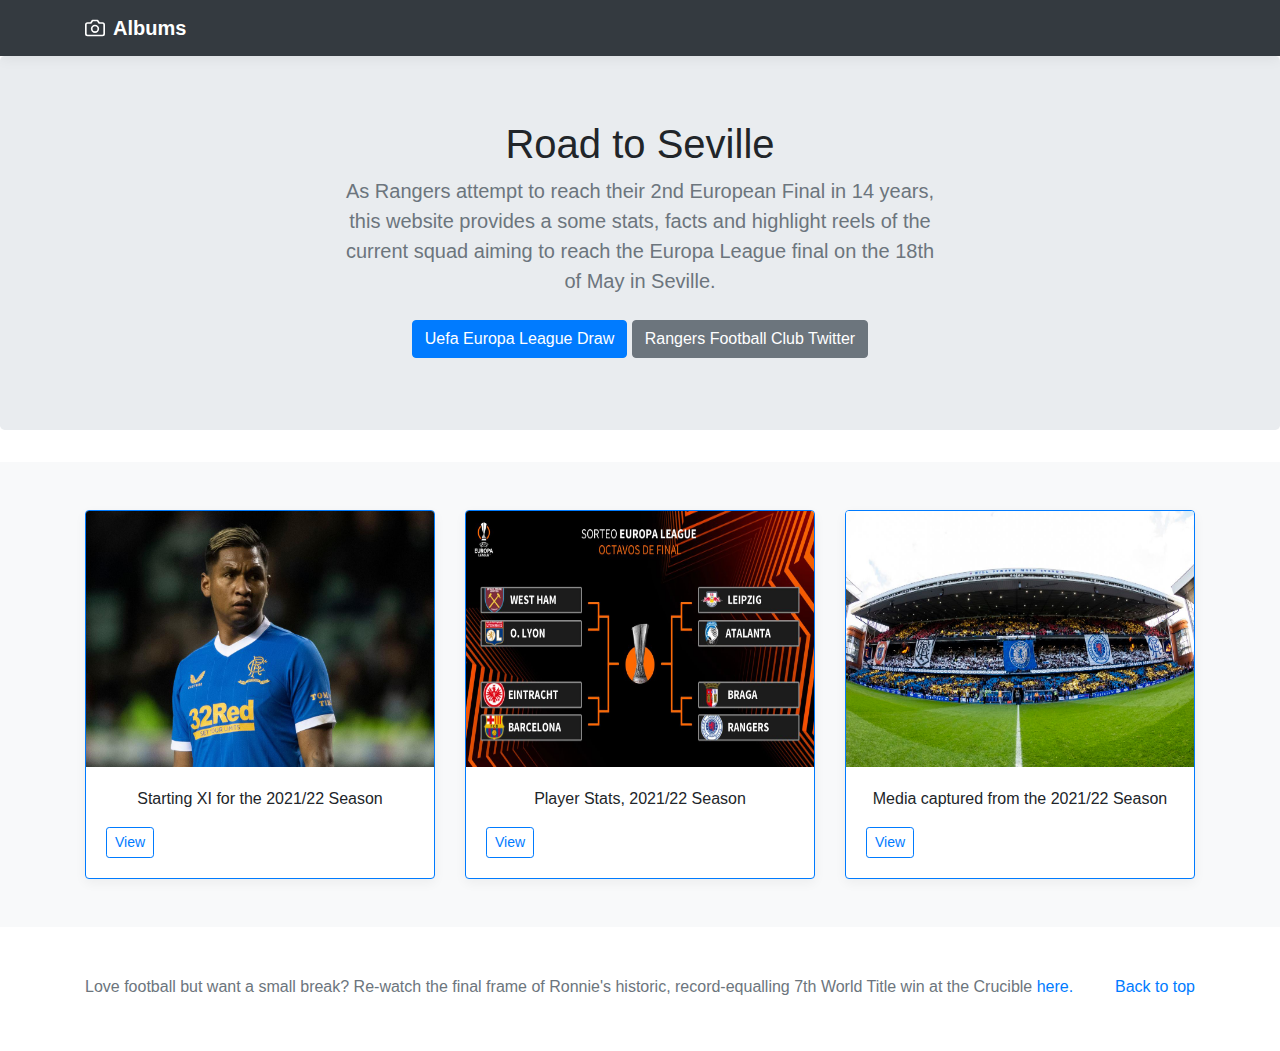
<file: index.html>
<!DOCTYPE html>
<html lang="en">

<head>
  <meta charset="UTF-8">
  <meta http-equiv="X-UA-Compatible" content="IE=edge">
  <meta name="viewport" content="width=, initial-scale=1.0">
  <link rel="stylesheet" href="index.css">
  <link rel="stylesheet" href="https://cdn.jsdelivr.net/npm/bootstrap@4.0.0/dist/css/bootstrap.min.css" integrity="sha384-Gn5384xqQ1aoWXA+058RXPxPg6fy4IWvTNh0E263XmFcJlSAwiGgFAW/dAiS6JXm" crossorigin="anonymous">
  <title>Document</title>
</head>

<body>

  <header>
    <div class="navbar navbar-dark bg-dark box-shadow">
      <div class="container d-flex justify-content-between">
        <a href="media.html" class="navbar-brand d-flex align-items-center">
          <svg xmlns="http://www.w3.org/2000/svg" width="20" height="20" viewBox="0 0 24 24" fill="none" stroke="currentColor" stroke-width="2" stroke-linecap="round" stroke-linejoin="round" class="mr-2"><path d="M23 19a2 2 0 0 1-2 2H3a2 2 0 0 1-2-2V8a2 2 0 0 1 2-2h4l2-3h6l2 3h4a2 2 0 0 1 2 2z"></path><circle cx="12" cy="13" r="4"></circle></svg>
          <strong>Albums</strong>
        </a>
      </div>
    </div>
  </header>

  <main role="main">
    <section class="jumbotron text-center">
      <div class="container">
        <h1 class="jumbotron-heading">Road to Seville</h1>
        <p class="lead text-muted">As Rangers attempt to reach their 2nd European Final in 14 years, this website provides a some stats, facts and highlight reels of the current squad aiming to reach the Europa League final on the 18th of May in Seville. </p>
        <p>
          <a href="https://www.uefa.com/uefaeuropaleague/" class="btn btn-primary my-2">Uefa Europa League Draw</a>
          <a href="https://twitter.com/RangersFC?ref_src=twsrc%5Egoogle%7Ctwcamp%5Eserp%7Ctwgr%5Eauthor" class="btn btn-secondary my-2">Rangers Football Club Twitter</a>
        </p>
      </div>
    </section>
    <div class="album py-5 bg-light">
      <div class="container">
        <div class="row">
          <div class="col-md-4">
            <div class="card border-primary mb-4 h-100 box-shadow">
              <img class="card-img-top h-100" src="morelos.jpg" alt="Picture of Alfredo Morales">
              <div class="card-body">
                <p class="card-text text-center">Starting XI for the 2021/22 Season</p>
                <div class="d-flex justify-content-between align-items-center">
                  <div class="btn-group">
                    <a class="btn btn-sm btn-outline-primary btn-" href="StartingXI.html" role="button">View</a>
                  </div>
                </div>
              </div>
            </div>
          </div>
          <div class="col-md-4">
            <div class="card border-primary mb-4 h-100 box-shadow">
              <img class="card-img-top h-100" src="europa league draw.jpeg" alt="picture showing europa league quarter final draw">
              <div class="card-body">
                <p class="card-text text-center">Player Stats, 2021/22 Season</p>
                <div class="d-flex justify-content-between align-items-center">
                  <div class="btn-group">
                    <a class="btn btn-sm btn-outline-primary btn-" href="Stats.html" role="button">View</a>
                  </div>
                </div>
              </div>
            </div>
          </div>
          <div class="col-md-4">
            <div class="card border-primary mb-4 h-100 box-shadow">
              <img class="card-img-top h-100" src="mediapic.jpeg" alt="picture of Rangers team line-up against Aberdeen">
              <div class="card-body">
                <p class="card-text text-center">Media captured from the 2021/22 Season</p>
                <div class="d-flex justify-content-between align-items-center">
                  <div class="btn-group">
                    <a class="btn btn-sm btn-outline-primary btn-" href="Media.html" role="button">View</a>
                  </div>
                </div>
              </div>
            </div>
          </div>
        </div>
      </div>
    </div>
  </main>
  <footer class="text-muted">
    <div class="container">
      <p class="float-right">
        <a href="#">Back to top</a>
      </p>
      <p>Love football but want a small break? Re-watch the final frame of Ronnie's historic, record-equalling 7th World Title win at the Crucible <a href="https://www.youtube.com/watch?v=XdUoiEVccdo&ab_channel=EurosportSnooker">here.</p>
    </div>
  </footer>
</body>
</html>
</file>
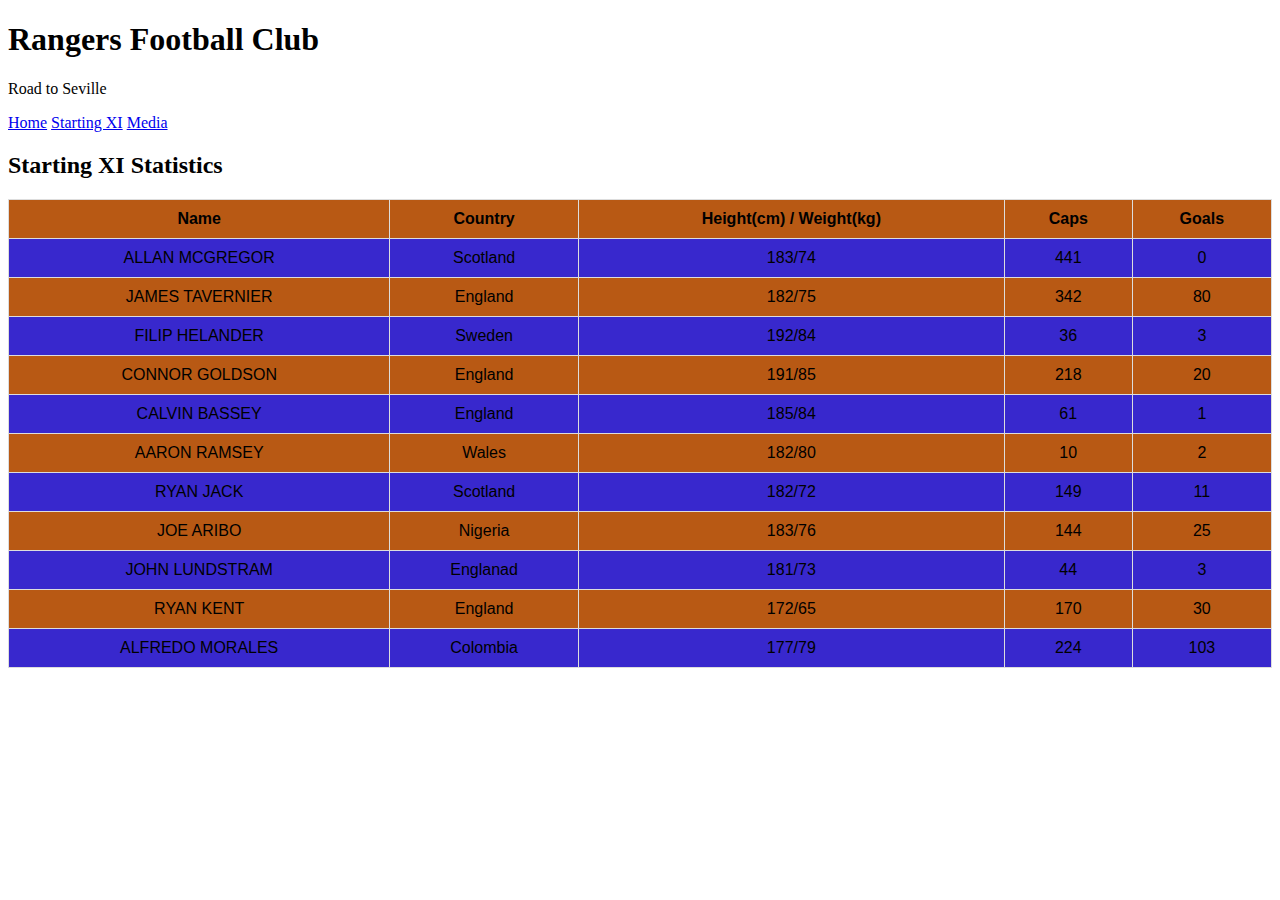
<file: Stats.html>
<!DOCTYPE html>
<html lang="en">
<head>
    <meta charset="UTF-8">
    <meta http-equiv="X-UA-Compatible" content="IE=edge">
    <meta name="viewport" content="width=device-width, initial-scale=1.0">
    <link href="https://cdn.jsdelivr.net/npm/bootstrap@5.1.3/dist/css/bootstrap.min.css" rel="stylesheet" integrity="sha384-1BmE4kWBq78iYhFldvKuhfTAU6auU8tT94WrHftjDbrCEXSU1oBoqyl2QvZ6jIW3" crossorigin="anonymous">
    <title>Bootstrap intro</title>
</head>


<body>


<header class="p-5 text-center shadow-lg">
<h1>Rangers Football Club</h1>
<p>Road to Seville</p>
</header>

<nav class="navbar px-3">
  <a href="index.html" class="nav-link">Home</a>
  <a href="StartingXI.html" class="nav-link">Starting XI</a>
  <a href="Media.html" class="nav-link">Media</a>
</nav>

<!DOCTYPE html>
<html>
<head>
<style>
table {
  font-family: arial, sans-serif;
  border-collapse: collapse;
  width: 100%;
}

td, th {
  border: 1px solid #dddddd;
  text-align: center;
  padding: 10px;
}

tr:nth-child(even) {
  background-color: #3828cd;
}

tr:nth-child(odd) {
  background-color: #b85914;
}
</style>
</head>
<body>

<h2>Starting XI Statistics</h2>

<table>
  <tr>
    <th>Name</th>
    <th>Country</th>
    <th>Height(cm) / Weight(kg)</th>
    <th>Caps</th>
    <th>Goals</th>
  </tr>
  <tr>
    <td>ALLAN MCGREGOR</td>
    <td>Scotland</td>
    <td>183/74</td>
    <td>441</td>
    <td>0</td>
  </tr>
  <tr>
    <td>JAMES TAVERNIER</td>
    <td>England</td>
    <td>182/75</td>
    <td>342</td>
    <td>80</td>
  </tr>
  <tr>
    <td>FILIP HELANDER</td>
    <td>Sweden</td>
    <td>192/84</td>
    <td>36</td>
    <td>3</td>
  </tr>
  <tr>
    <td>CONNOR GOLDSON</td>
    <td>England</td>
    <td>191/85</td>
    <td>218</td>
    <td>20</td>
  </tr>
  <tr>
    <td>CALVIN BASSEY</td>
    <td>England</td>
    <td>185/84</td>
    <td>61</td>
    <td>1</td>
  </tr>
  <tr>
    <td>AARON RAMSEY</td>
    <td>Wales</td>
    <td>182/80</td>
    <td>10</td>
    <td>2</td>
  </tr>
  <tr>
    <td>RYAN JACK</td>
    <td>Scotland</td>
    <td>182/72</td>
    <td>149</td>
    <td>11</td>
  </tr>
  <tr>
    <td>JOE ARIBO</td>
    <td>Nigeria</td>
    <td>183/76</td>
    <td>144</td>
    <td>25</td>
  </tr>
  <tr>
    <td>JOHN LUNDSTRAM</td>
    <td>Englanad</td>
    <td>181/73</td>
    <td>44</td>
    <td>3</td>
  </tr>
  <tr>
    <td>RYAN KENT</td>
    <td>England</td>
    <td>172/65</td>
    <td>170</td>
    <td>30</td>
  </tr>
  <tr>
    <td>ALFREDO MORALES</td>
    <td>Colombia</td>
    <td>177/79</td>
    <td>224</td>
    <td>103</td>
  </tr>
</table>

</body>
</html>
</file>
<file: index.css>
/ index css from bootstrap
:root {
    --jumbotron-padding-y: 3rem;
  }
  
  .jumbotron {
    padding-top: var(--jumbotron-padding-y);
    padding-bottom: var(--jumbotron-padding-y);
    margin-bottom: 0;
    background-color: rgb(143, 16, 16);
  }
  @media (min-width: 768px) {
    .jumbotron {
      padding-top: calc(var(--jumbotron-padding-y) * 2);
      padding-bottom: calc(var(--jumbotron-padding-y) * 2);
    }
  }
  
  .jumbotron p:last-child {
    margin-bottom: 0;
  }
  
  .jumbotron-heading {
    font-weight: 300;
  }
  
  .jumbotron .container {
    max-width: 40rem;
  }
  
  footer {
    padding-top: 3rem;
    padding-bottom: 3rem;
  }
  
  footer p {
    margin-bottom: .25rem;
  }
  
  .box-shadow { box-shadow: 0 .25rem .75rem rgba(0, 0, 0, .05); }
</file>
